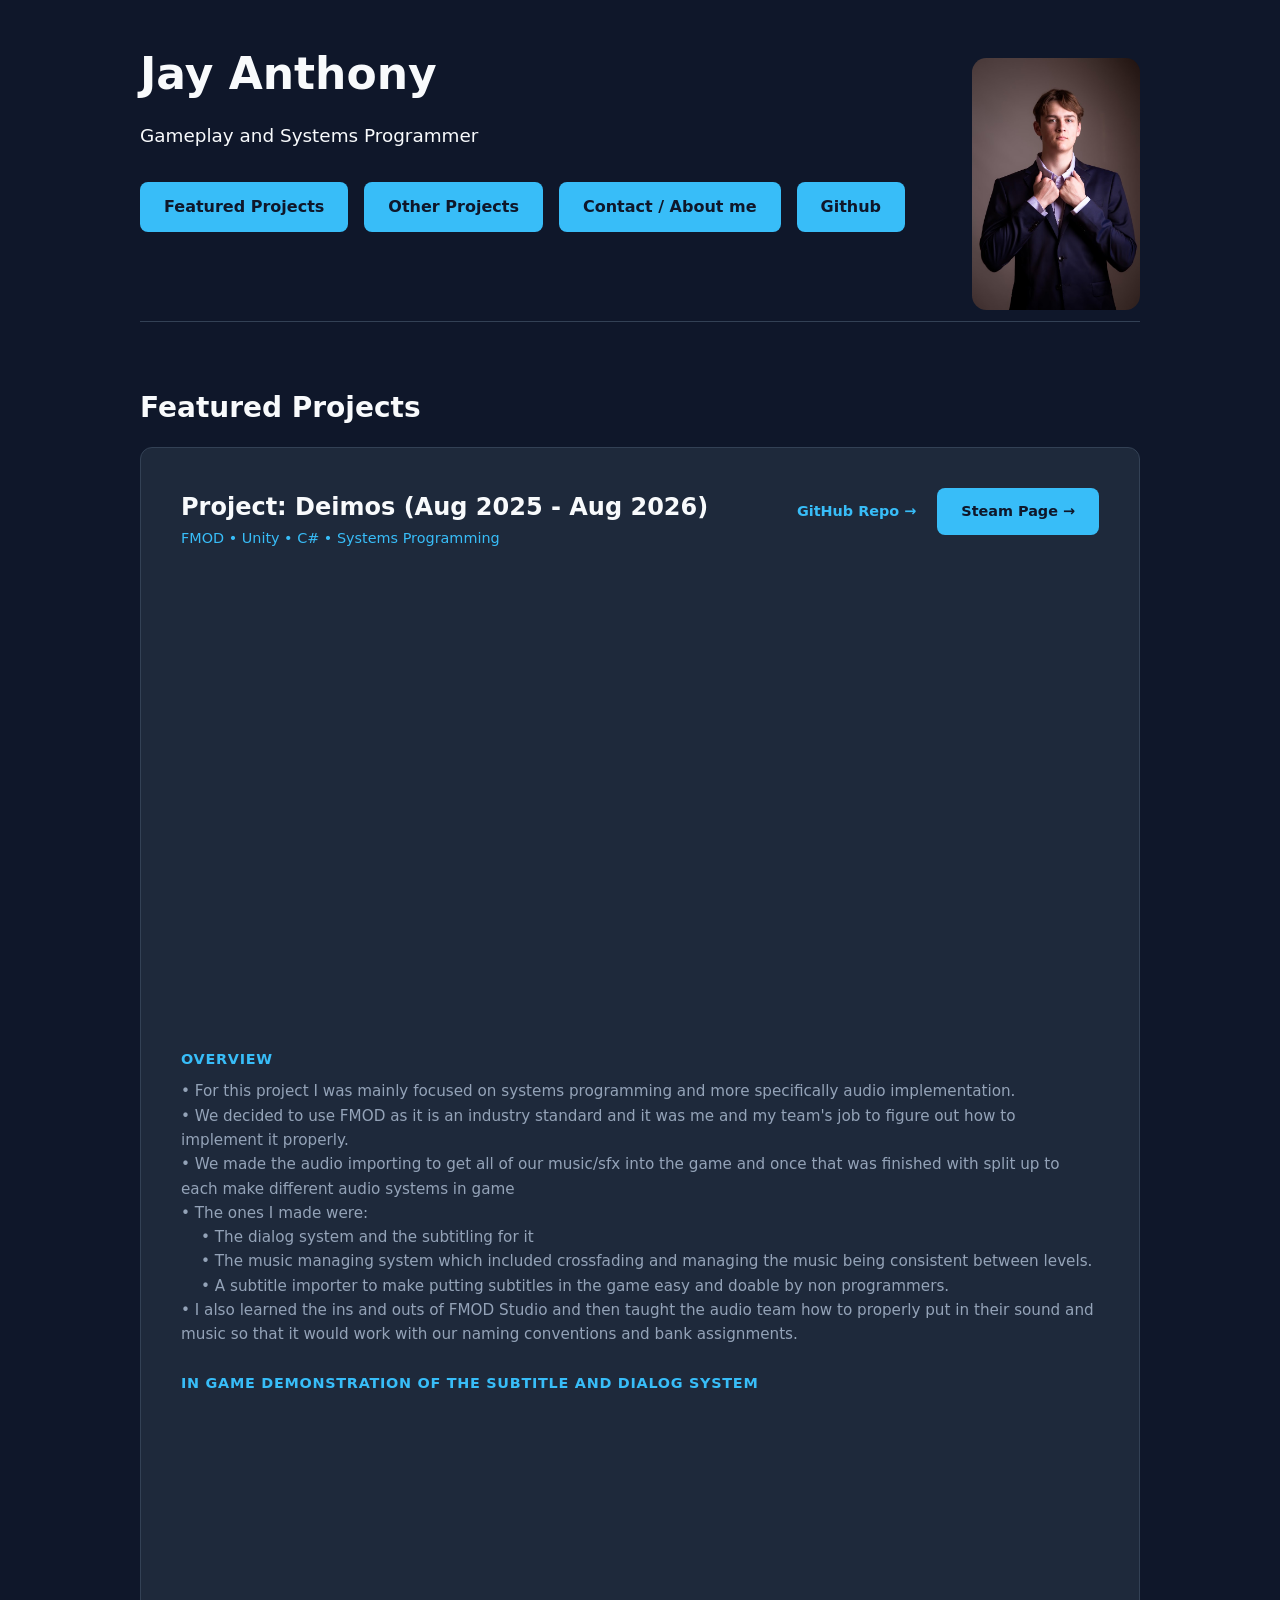
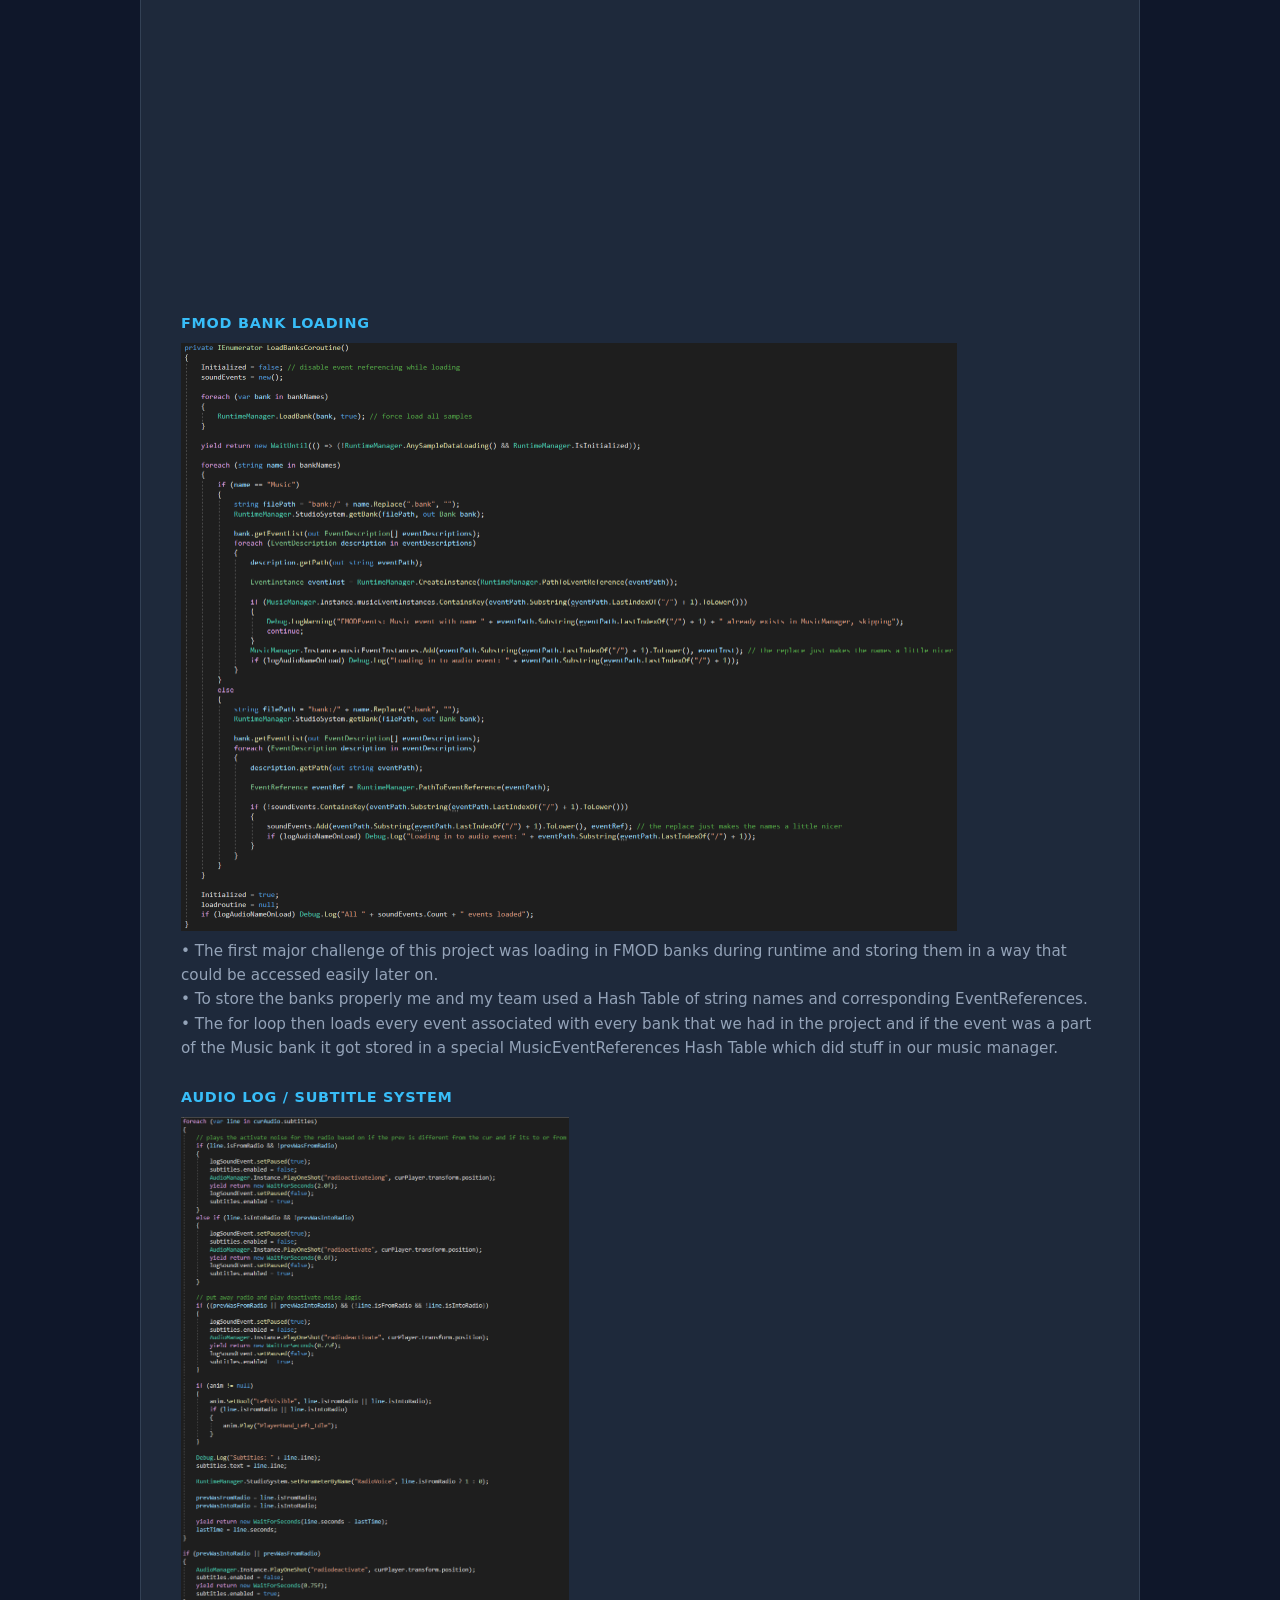
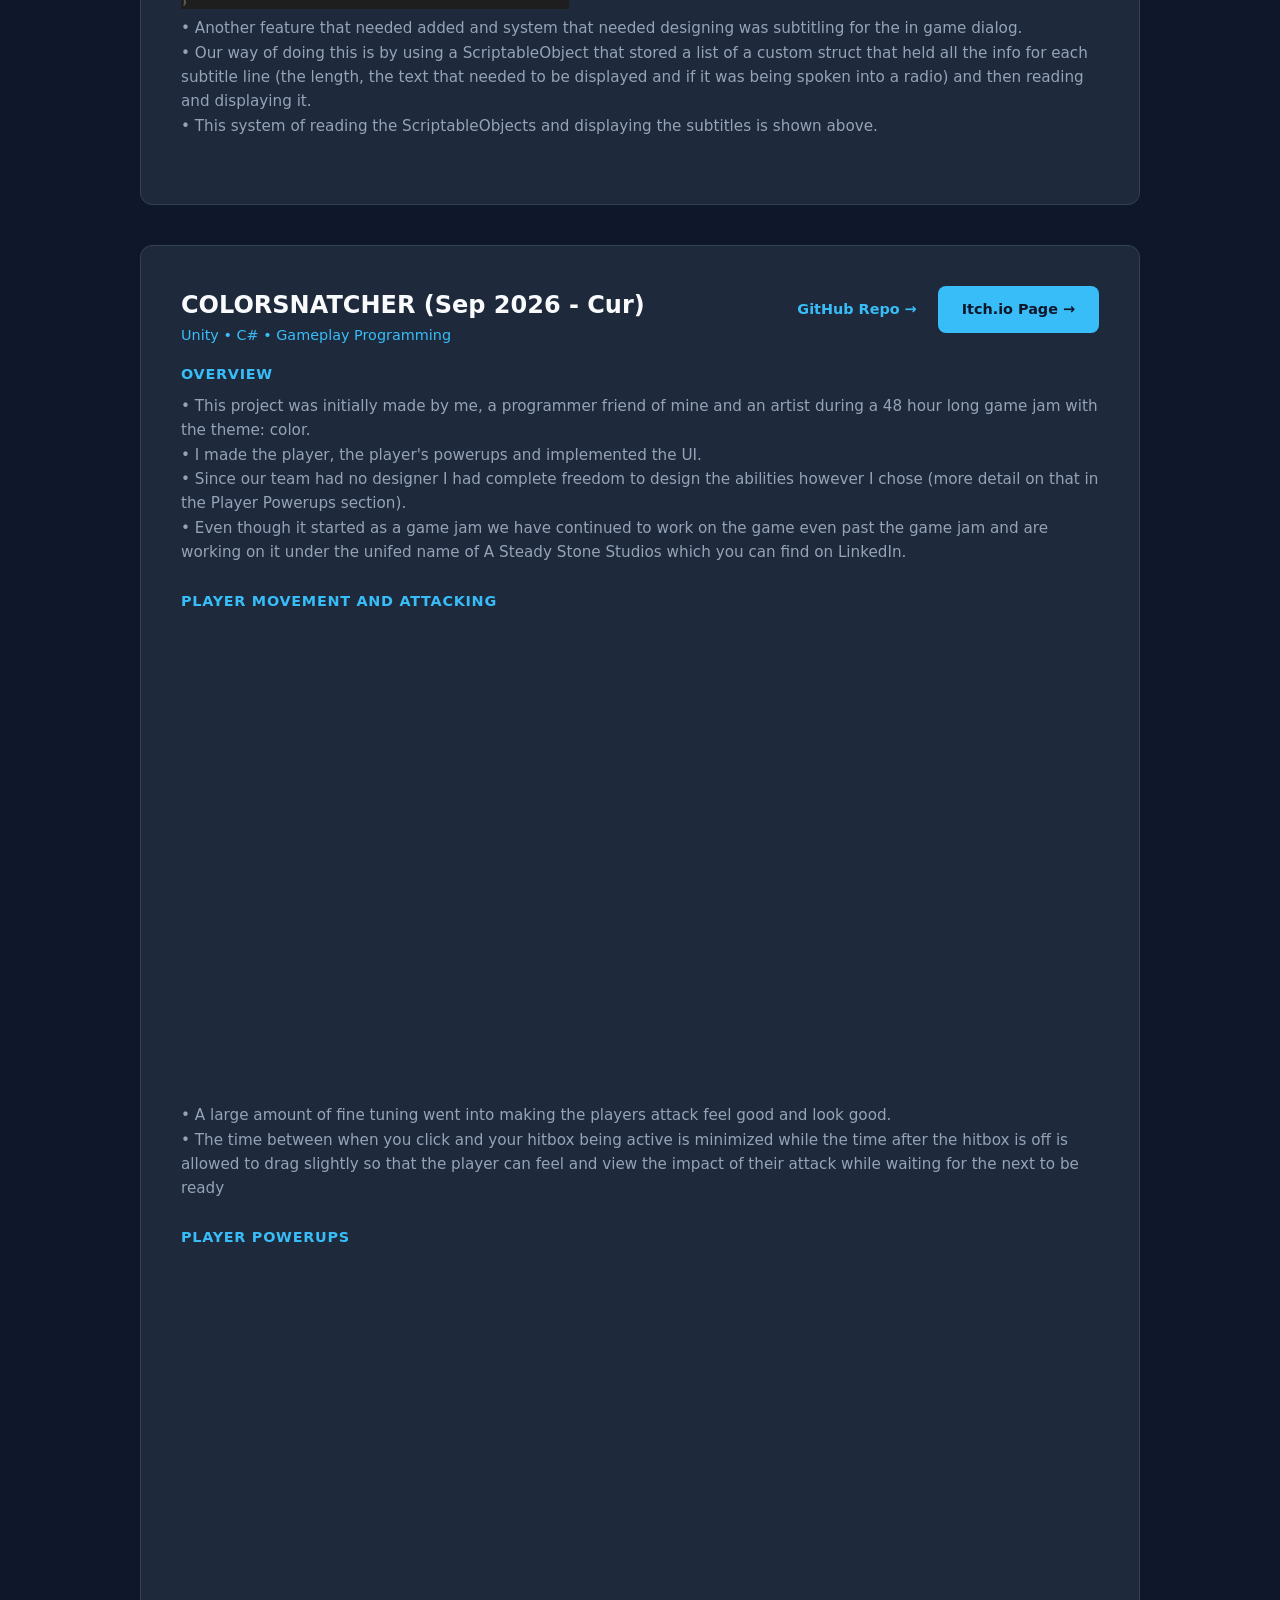
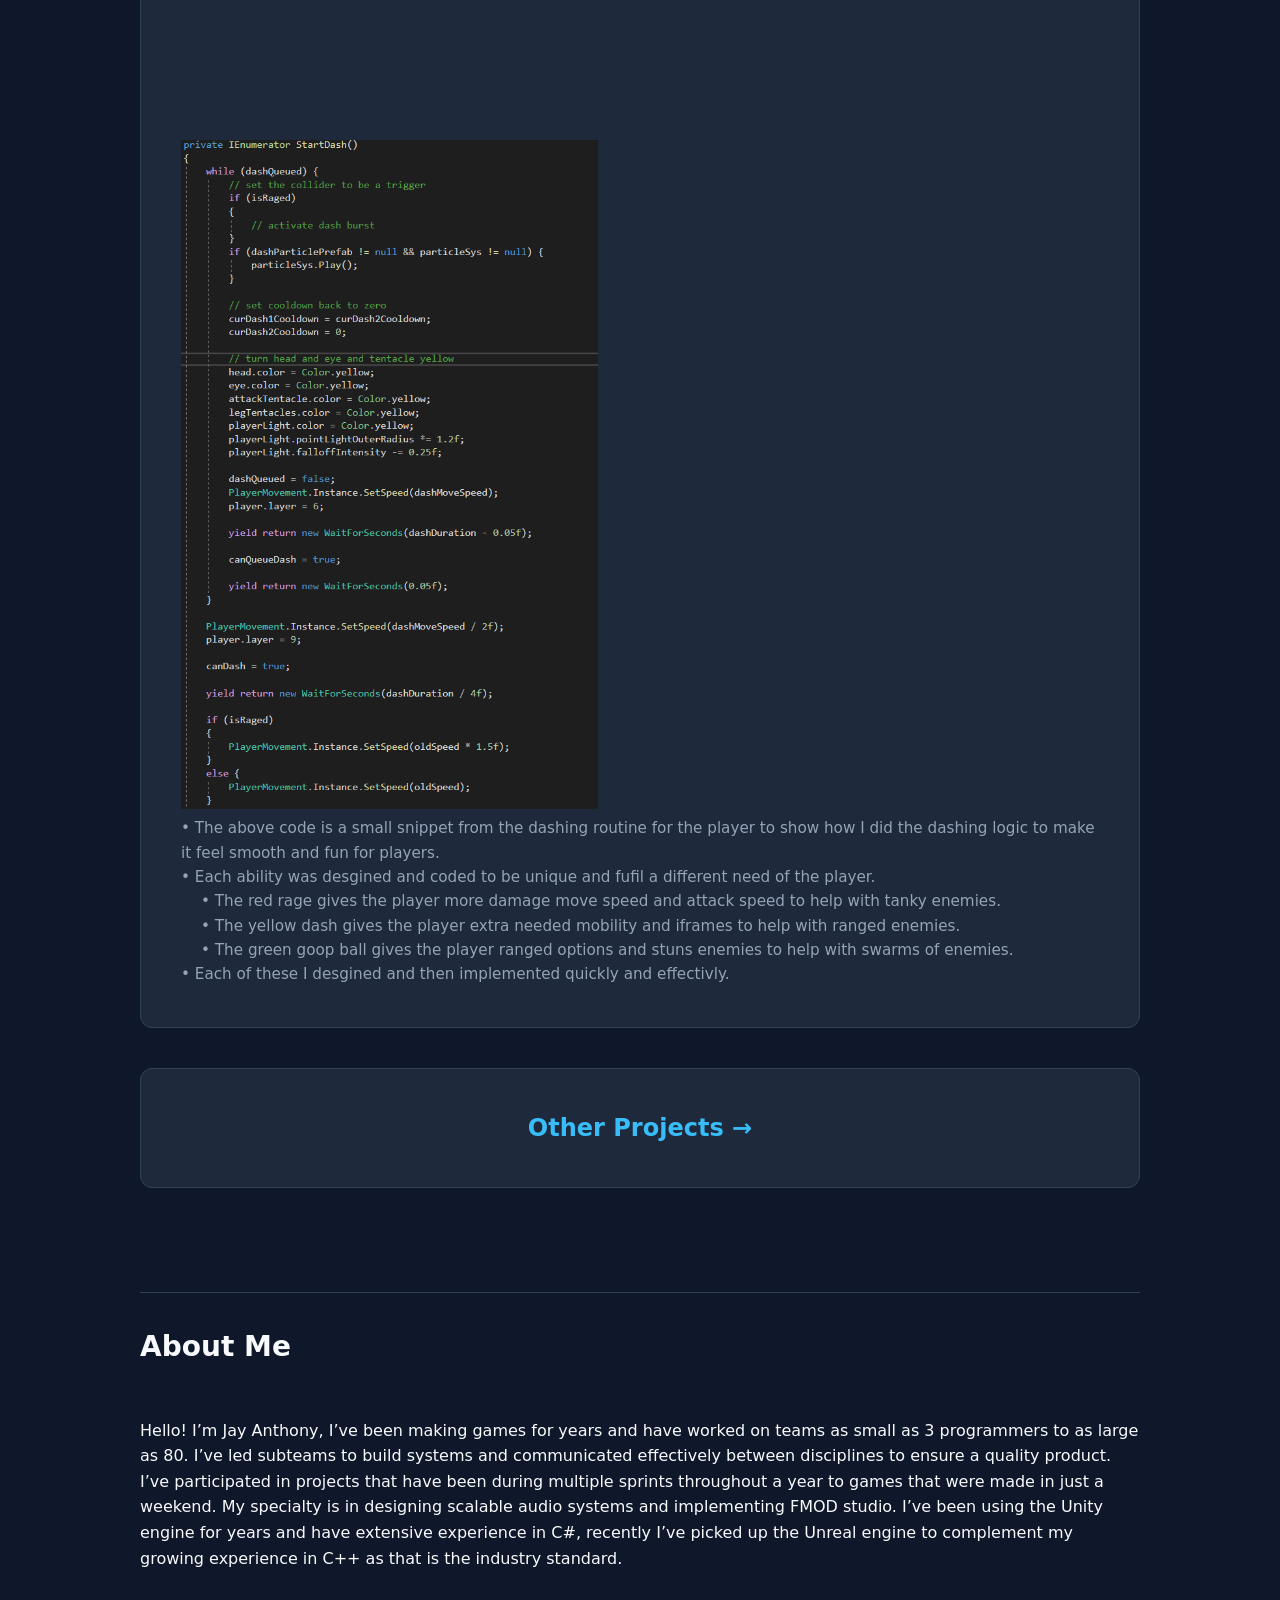
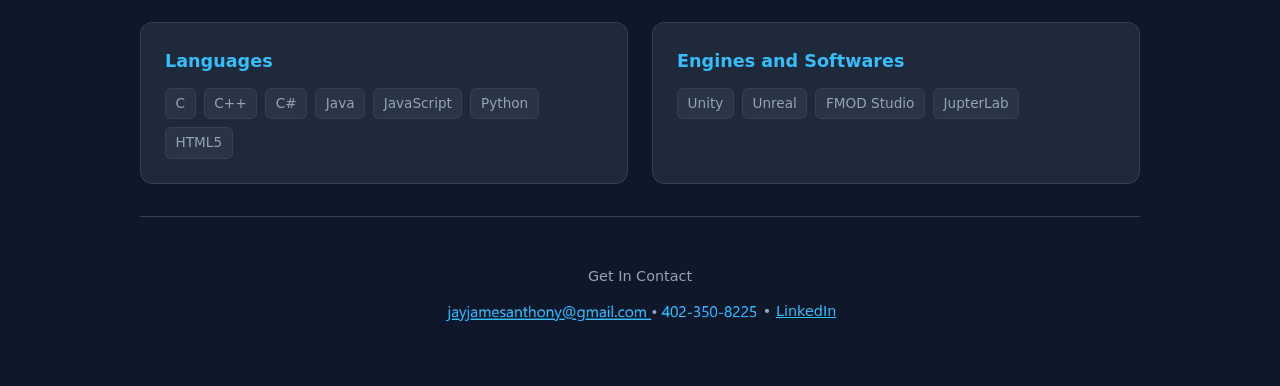
<file: index.html>
<!DOCTYPE html>
<html lang="en">
<head>
  <meta http-equiv="Content-Type" content="text/html; charset=utf-8" />
  <title>Jay Anthony's Portfolio</title>
  <link href="css/master.css" rel="stylesheet" type="text/css" />
</head>

<body>
  <main>
    <section class="hero">
      <h1> Jay Anthony </h1>
      <p>
        Gameplay and Systems Programmer
      </p>
      <div class="cta-group">
        <a href="#projects" class="btn btn-primary"> Featured Projects </a>
        <a href="pages/otherprojects.html" target="_blank" rel="noopener" class="btn btn-primary"> Other Projects </a>
        <a href="#skills" class="btn btn-primary"> Contact / About me </a>
        <a href="https://github.com/Fluffbird119" target="_blank" rel="noopener" class="btn btn-primary"> Github </a>
      </div>
        <img src="images/PortfolioPicture.png" class="hero-profile-img" style="float: right; zoom: 120%; justify-content: center;" />
      <br/>
    </section>

    <section id="projects" class="projects-section">
      <h2 class="section-title"> Featured Projects </h2>

      <!-- Project 1 -->
      <article class="case-study">
        <div class="case-header">
          <div>
            <h3 class="case-title"> Project: Deimos (Aug 2025 - Aug 2026) </h3>
            <p style="color: var(--accent); font-size: 0.9rem;"> FMOD &bull; Unity &bull; C# &bull; Systems Programming </p>
          </div>
          <div class="case-links">
            <a href="https://github.com/PurdueSIGGD/SIGGD-GAME-2025" style="color: #38bdf8" target="_blank" rel="noopener"> GitHub Repo &rarr; </a>
            <a href="https://store.steampowered.com/app/5031770/Project_Deimos/" target="_blank" rel="noopener" class="btn btn-primary"> Steam Page &rarr; </a>
          </div>
        </div>
        <div clase="case-grid">
          <div class="case-block">
            <iframe 
                width="850" 
                height="475" 
                src="https://www.youtube.com/embed/aHkoK611_nM" 
                title="YouTube video player" 
                frameborder="0" 
                allow="accelerometer; autoplay; clipboard-write; encrypted-media; gyroscope; picture-in-picture; web-share" 
                referrerpolicy="strict-origin-when-cross-origin" 
                allowfullscreen>
              </iframe> 
          </div>
          <div class="case-block">
            <h4> Overview </h4>
            <p>
              &bull; For this project I was mainly focused on systems programming and more specifically audio implementation. <br/>
              &bull; We decided to use FMOD as it is an industry standard and it was me and my team's job to figure out how to implement it properly. <br/>
              &bull; We made the audio importing to get all of our music/sfx into the game and once that was finished with split up to each make different audio systems in game <br/>
              &bull; The ones I made were: <br/>
              &emsp; &bull; The dialog system and the subtitling for it <br/>
              &emsp; &bull; The music managing system which included crossfading and managing the music being consistent between levels. <br/>
              &emsp; &bull; A subtitle importer to make putting subtitles in the game easy and doable by non programmers. <br/>
              &bull; I also learned the ins and outs of FMOD Studio and then taught the audio team how to properly put in their sound and music so that it would work with our naming conventions and bank assignments. <br/>
            </p>
            <br/>
          </div>
          <div class="case-block">
            <h4>
              In Game Demonstration Of The Subtitle And Dialog System
            </h4>
            <div class="demo-links">
              <iframe 
                width="850" 
                height="475" 
                src="https://www.youtube.com/embed/-qCoNFhaLjA" 
                title="YouTube video player" 
                frameborder="0" 
                allow="accelerometer; autoplay; clipboard-write; encrypted-media; gyroscope; picture-in-picture; web-share" 
                referrerpolicy="strict-origin-when-cross-origin" 
                allowfullscreen>
              </iframe> 
            </div>
          </div>
          <br/>
          <div class="case-block">
            <h4>
              FMOD Bank Loading
            </h4>
            <img src="images/LoadBanksRoutine.png" style="zoom: 50%; justify-content: center;" />
            <p>
              &bull; The first major challenge of this project was loading in FMOD banks during runtime and storing them in a way that could be accessed easily later on. <br/>
              &bull; To store the banks properly me and my team used a Hash Table of string names and corresponding EventReferences. <br/>
              &bull; The for loop then loads every event associated with every bank that we had in the project and if the event was a part of the Music bank it got stored in a special MusicEventReferences Hash Table which did stuff in our music manager. <br/>
            </p>
          <br/>
          <div class="case-block">
            <h4>
              Audio Log / Subtitle System
            </h4>
            <img src="images/SubtitleShowing.png" style="zoom: 45%; justify-content: center;" />
            <p>
              &bull; Another feature that needed added and system that needed designing was subtitling for the in game dialog. <br/>
              &bull; Our way of doing this is by using a ScriptableObject that stored a list of a custom struct that held all the info for each subtitle line (the length, the text that needed to be displayed and if it was being spoken into a radio) and then reading and displaying it. <br/>
              &bull; This system of reading the ScriptableObjects and displaying the subtitles is shown above.
            </p>
          </div>
          <br/>
        </div>
      </article>

      <!-- Project 2 -->
      <article class="case-study">
        <div class="case-header">
          <div>
            <h3 class="case-title"> COLORSNATCHER (Sep 2026 - Cur) </h3>
            <p style="color: var(--accent); font-size: 0.9rem;"> Unity &bull; C# &bull; Gameplay Programming </p>
          </div>
          <div class="case-links">
            <a href="https://github.com/Fluffbird119/COLORSNATCHER-Repo" style="color: #38bdf8" target="_blank" rel="noopener"> GitHub Repo &rarr; </a>
            <a href="https://chrome12345.itch.io/colorsnatcher" target="_blank" rel="noopener" class="btn btn-primary"> Itch.io Page &rarr; </a>
          </div>
        </div>
        <div clase="case-grid">
          <div class="case-block">
            <h4>
              Overview
            </h4>
            <p>
              &bull; This project was initially made by me, a programmer friend of mine and an artist during a 48 hour long game jam with the theme: color. <br/>
              &bull; I made the player, the player's powerups and implemented the UI. <br/>
              &bull; Since our team had no designer I had complete freedom to design the abilities however I chose (more detail on that in the Player Powerups section). <br/>
              &bull; Even though it started as a game jam we have continued to work on the game even past the game jam and are working on it under the unifed name of A Steady Stone Studios which you can find on LinkedIn. <br/>
            </p>
            <br/>
          </div>

          <div class="case-block">
            <h4>
              Player Movement and Attacking
            </h4>
            <div class="demo-links">
               <iframe 
                width="850" 
                height="475" 
                src="https://www.youtube.com/embed/1y-qk4a3h_c" 
                title="YouTube video player" 
                frameborder="0" 
                allow="accelerometer; autoplay; clipboard-write; encrypted-media; gyroscope; picture-in-picture; web-share" 
                referrerpolicy="strict-origin-when-cross-origin" 
                allowfullscreen>
              </iframe>  
            </div>
            <p>
              &bull; A large amount of fine tuning went into making the players attack feel good and look good. <br/>
              &bull; The time between when you click and your hitbox being active is minimized while the time after the hitbox is off is allowed to drag slightly so that the player can feel and view the impact of their attack while waiting for the next to be ready
            </p>
          </div>
          <br/>
          <div class="case-block">
            <h4>
              Player Powerups
            </h4>
            <div class="demo-links">
              <iframe 
                width="850" 
                height="475" 
                src="https://www.youtube.com/embed/lsEmHDuApcc" 
                title="YouTube video player" 
                frameborder="0" 
                allow="accelerometer; autoplay; clipboard-write; encrypted-media; gyroscope; picture-in-picture; web-share" 
                referrerpolicy="strict-origin-when-cross-origin" 
                allowfullscreen>
              </iframe>  
            </div>
            <img src="images/COLORSNATCHERDashSnippet.png" style="zoom: 65%; justify-content: center;" />
            <p>
              &bull; The above code is a small snippet from the dashing routine for the player to show how I did the dashing logic to make it feel smooth and fun for players. <br/>
              &bull; Each ability was desgined and coded to be unique and fufil a different need of the player. <br/>
              &emsp; &bull; The red rage gives the player more damage move speed and attack speed to help with tanky enemies. <br/>
              &emsp; &bull; The yellow dash gives the player extra needed mobility and iframes to help with ranged enemies. <br/>
              &emsp; &bull; The green goop ball gives the player ranged options and stuns enemies to help with swarms of enemies. <br/>
              &bull; Each of these I desgined and then implemented quickly and effectivly.
            </p>
          </div>
        </div>
      </article>

      <article class="case-study">
        <div class="other-projects-link">
          <a href="pages/otherprojects.html" style="color: var(--accent)"  target="_blank" rel="noopener" > Other Projects &rarr; </a>
        </div>
      </article>
    </section>

    <section id="skills" class="skills-section">
      <h2 class="section-title"> About Me </h2>
      <p>
        Hello! I’m Jay Anthony, I’ve been making games for years and have worked on teams as small as 3 programmers to as large as 80. I’ve led subteams to build systems and communicated effectively between disciplines to ensure a quality product. I’ve participated in projects that have been during multiple sprints throughout a year to games that were made in just a weekend. My specialty is in designing scalable audio systems and implementing FMOD studio. I’ve been using the Unity engine for years and have extensive experience in C#, recently I’ve picked up the Unreal engine to complement my growing experience in C++ as that is the industry standard. 
      </p>
      <br/>
      <br/>
      <div class="skills-grid">
        <div class="skill-card">
          <h3> Languages </h3>
          <div class="skill-tags">
            <span class="tag"> C </span>
            <span class="tag"> C++ </span>
            <span class="tag"> C# </span>
            <span class="tag"> Java </span>
            <span class="tag"> JavaScript </span>
            <span class="tag"> Python </span>
            <span class="tag"> HTML5 </span>
          </div>
        </div>

        <div class="skill-card">
          <h3> Engines and Softwares </h3>
          <div class="skill-tags">
            <span class="tag"> Unity </span>
            <span class="tag"> Unreal </span>
            <span class="tag"> FMOD Studio </span>
            <span class="tag"> JupterLab </span>
          </div>
        </div>
      </div>
    </section>
  </main>

  <footer id="contact">
    <p> Get In Contact </p>
    <p style="margin-top: 0.5rem;">
      <img src="images/ContactInfo.png" style="zoom: 65%; justify-content: center; margin: 5px;" />
      <span class="move-up"> &bull; </span>
      <a href="https://www.linkedin.com/in/jay-anthony-5756a0441/?isSelfProfile=true" class="move-up" style="color: var(--accent)" target="_blank" rel="noopener" > LinkedIn </a>
    </p>
  </footer>
</body>
</html>
</file>
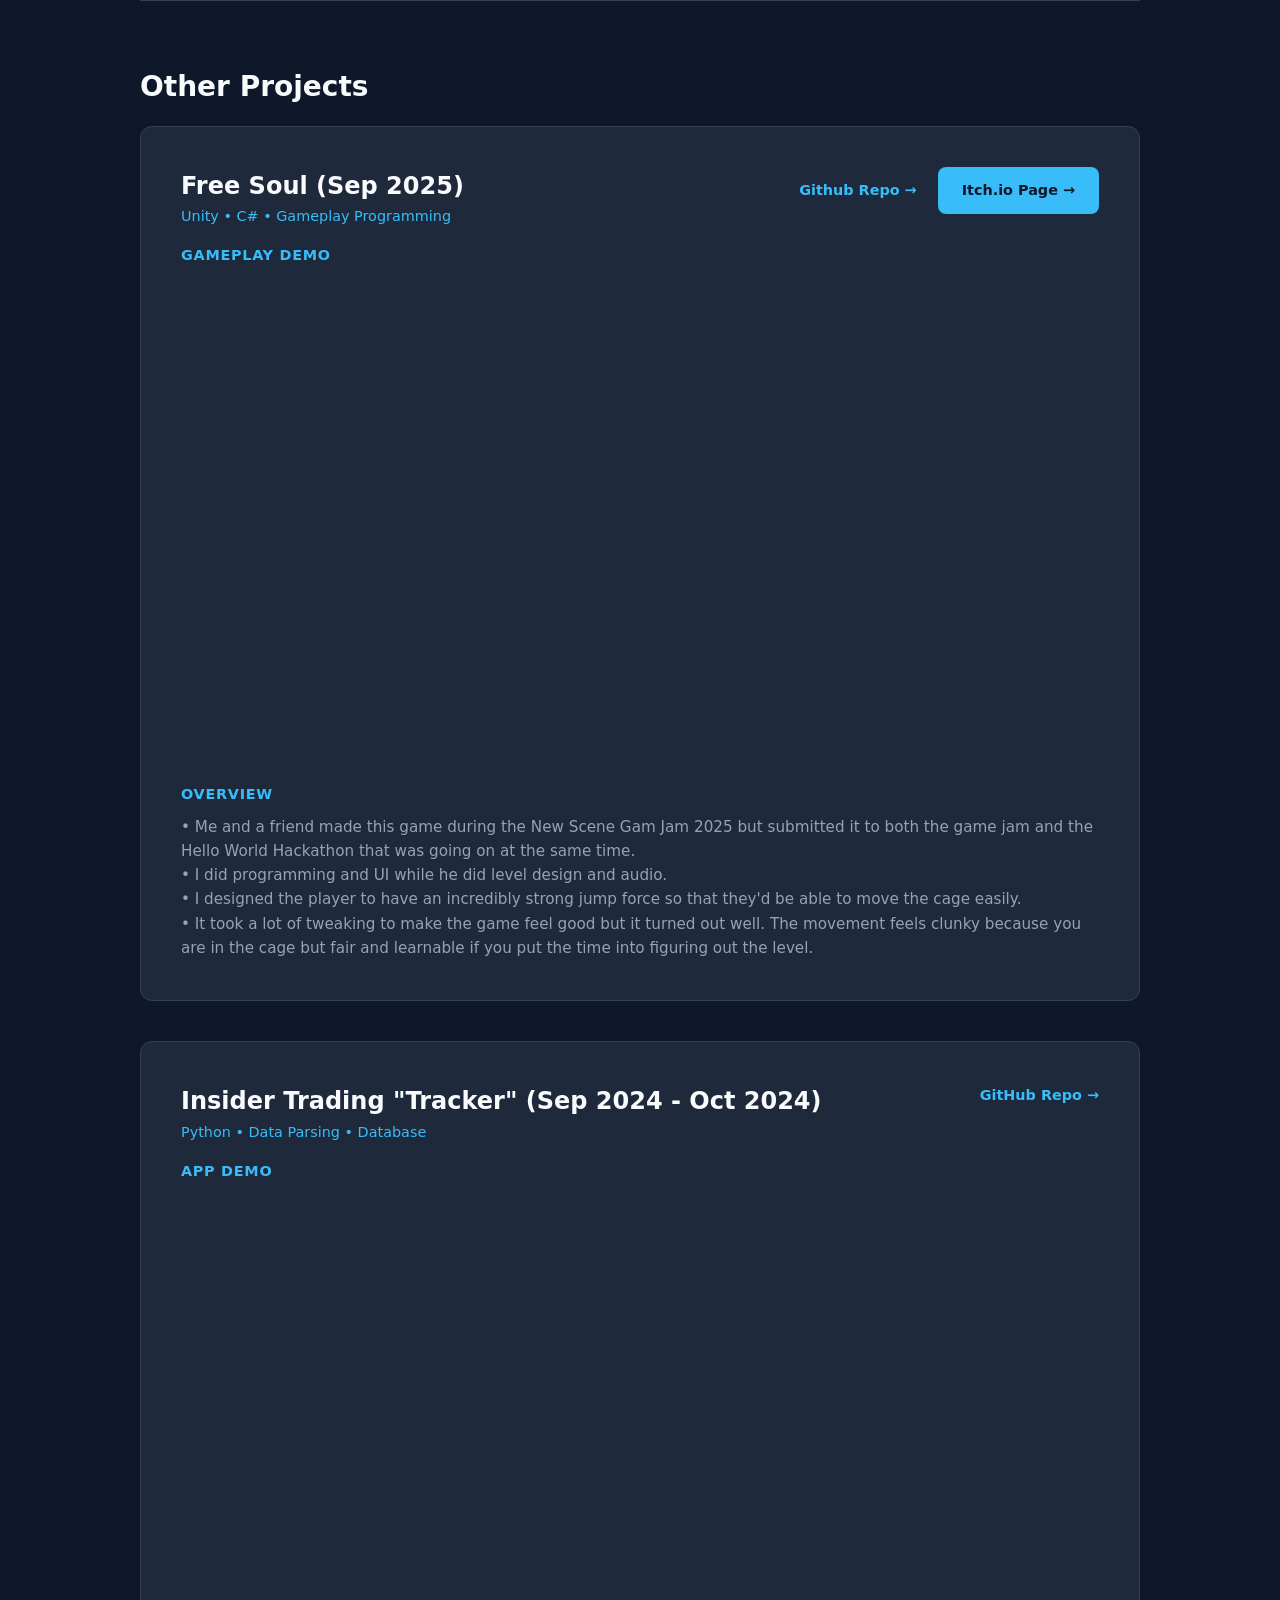
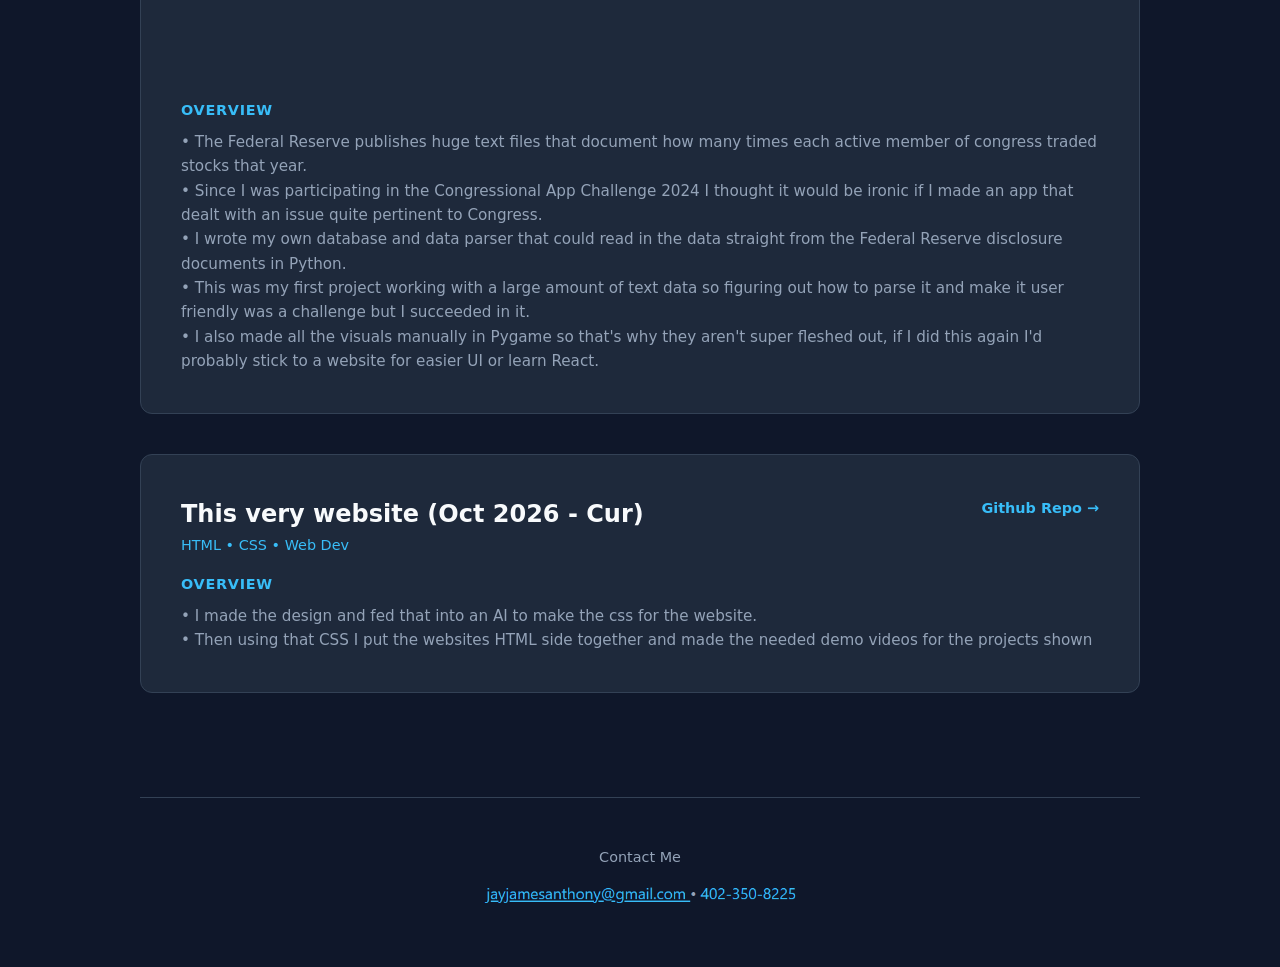
<file: pages/otherprojects.html>
<!DOCTYPE html>
<html lang="en">
<head>
  <meta http-equiv="Content-Type" content="text/html; charset=utf-8" />
  <title>Jay Anthony's Portfolio</title>
  <link href="../css/master.css" rel="stylesheet" type="text/css" />
</head>

<body>
  <main>
    <section id="projects" class="projects-section">
      <h2 class="section-title"> Other Projects </h2>

      <!-- Project 1 -->
      <article class="case-study">
        <div class="case-header">
          <div>
            <h3 class="case-title"> Free Soul (Sep 2025) </h3>
            <p style="color: var(--accent); font-size: 0.9rem;"> Unity &bull; C# &bull; Gameplay Programming </p>
          </div>
          <div class="case-links">
            <a href="https://github.com/Fluffbird119/free-soul" style="color: #38bdf8" target="_blank" rel="noopener"> Github Repo &rarr; </a>
            <a href="https://fluffbird119.itch.io/free-soul" target="_blank" rel="noopener" class="btn btn-primary"> Itch.io Page &rarr; </a>
          </div>
        </div>
        <div clase="case-grid">
          <div class="case-block">
                <h4>
                    Gameplay Demo
                </h4>
                <div class="demo-links">
                <iframe 
                width="850" 
                height="475" 
                src="https://www.youtube.com/embed/pRxeG92mj7A" 
                title="YouTube video player" 
                frameborder="0" 
                allow="accelerometer; autoplay; clipboard-write; encrypted-media; gyroscope; picture-in-picture; web-share" 
                referrerpolicy="strict-origin-when-cross-origin" 
                allowfullscreen>
              </iframe>
            </div>
            <br/>
          <div class="case-block">
            <h4> Overview </h4>
              <p>
                  &bull; Me and a friend made this game during the New Scene Gam Jam 2025 but submitted it to both the game jam and the Hello World Hackathon that was going on at the same time. <br/>
                  &bull; I did programming and UI while he did level design and audio. <br>
                  &bull; I designed the player to have an incredibly strong jump force so that they'd be able to move the cage easily. <br>
                  &bull; It took a lot of tweaking to make the game feel good but it turned out well. The movement feels clunky because you are in the cage but fair and learnable if you put the time into figuring out the level. <br>
              </p>
            </div>
        </div>
      </article>

      <!-- Project 2 -->
      <article class="case-study">
        <div class="case-header">
          <div>
            <h3 class="case-title"> Insider Trading "Tracker" (Sep 2024 - Oct 2024) </h3>
            <p style="color: var(--accent); font-size: 0.9rem;"> Python &bull; Data Parsing &bull; Database </p>
          </div>
          <div class="case-links">
            <a href="https://github.com/Fluffbird119/Insider-Trading-Tracker" target="_blank" rel="noopener" style="color: #38bdf8"> GitHub Repo &rarr; </a>
          </div>
        </div>
        <div clase="case-grid">
          <div class="case-block">
            <h4>
              App Demo
            </h4>
            <div class="demo-links">
               <iframe 
                width="850" 
                height="475" 
                src="https://www.youtube.com/embed/PkhUBvNfUjk" 
                title="YouTube video player" 
                frameborder="0" 
                allow="accelerometer; autoplay; clipboard-write; encrypted-media; gyroscope; picture-in-picture; web-share" 
                referrerpolicy="strict-origin-when-cross-origin" 
                allowfullscreen>
              </iframe>
            </div>
            <br/>
          </div>
          <div class="case-block">
            <h4> Overview </h4>
            <p>
              &bull; The Federal Reserve publishes huge text files that document how many times each active member of congress traded stocks that year. <br>
              &bull; Since I was participating in the Congressional App Challenge 2024 I thought it would be ironic if I made an app that dealt with an issue quite pertinent to Congress. <br>
              &bull; I wrote my own database and data parser that could read in the data straight from the Federal Reserve disclosure documents in Python. <br/>
              &bull; This was my first project working with a large amount of text data so figuring out how to parse it and make it user friendly was a challenge but I succeeded in it. <br/>
              &bull; I also made all the visuals manually in Pygame so that's why they aren't super fleshed out, if I did this again I'd probably stick to a website for easier UI or learn React. <br/>
            </p>
          </div>
        </div>
      </article>

      <article class="case-study">
        <div class="case-header">
          <div>
            <h3 class="case-title"> This very website (Oct 2026 - Cur) </h3>
            <p style="color: var(--accent); font-size: 0.9rem;"> HTML &bull; CSS &bull; Web Dev </p>
          </div>
          <div class="case-links">
            <a href="https://github.com/Fluffbird119/Portfolio-Website-Repo" target="_blank" rel="noopener" style="color: #38bdf8"> Github Repo &rarr; </a>
          </div>
        </div>
        <div clase="case-grid">
          <div class="case-block">
            <h4>
              Overview
            </h4>
            <p>
                &bull; I made the design and fed that into an AI to make the css for the website. <br/>
                &bull; Then using that CSS I put the websites HTML side together and made the needed demo videos for the projects shown <br/>
            </p>
          </div>
        </div>
      </article>
    </section>
  </main>

  <footer id="contact">
    <p> Contact Me </p>
    <p style="margin-top: 0.5rem;">
      <img src="../images/ContactInfo.png" style="zoom: 65%; justify-content: center; margin: 5px;" />
    </p>
  </footer>
</body>
</html>
</file>
<file: css/master.css>
html {
  scroll-behavior: smooth;
}

:root {
      --bg: #0f172a;
      --bg-card: #1e293b;
      --text-main: #f8fafc;
      --text-muted: #94a3b8;
      --accent: #38bdf8;
      --accent-glow: rgba(56, 189, 248, 0.15);
      --border: #334155;
      --radius: 12px;
      --max-width: 1000px;
    }

    * {
      box-sizing: border-box;
      margin: 0;
      padding: 0;
    }

    body {
      background-color: var(--bg);
      color: var(--text-main);
      font-family: system-ui, -apple-system, BlinkMacSystemFont, 'Segoe UI', Roboto, sans-serif;
      line-height: 1.6;
      padding: 0 1.5rem;
    }

    header, main, footer {
      max-width: var(--max-width);
      margin: 0 auto;
    }

    /* Hero Pitch */
    .hero {
      position: relative;
      padding: 3rem 0 4rem;
    }

    .hero-profile-img {
      position: absolute;
      top: 3rem;
      right: 0;
      width: 140px;
      height: auto;
      border-radius: var(--radius);
      object-fit: cover;
    }

    .hero h1 {
      font-size: 2.75rem;
      line-height: 1.2;
      margin-bottom: 1.25rem;
    }

    .hero p {
      color: var(--text-secondary);
      font-size: 1.15rem;
      max-width: 680px;
      margin-bottom: 2rem;
    }

    .cta-group {
      display: flex;
      gap: 1rem;
    }

    .btn {
      display: inline-block;
      padding: 0.75rem 1.5rem;
      border-radius: 8px;
      font-weight: 600;
      text-decoration: none;
      transition: all 0.2s ease;
    }

    .btn-primary {
      background-color: var(--accent);
      color: #0f172a;
    }

    .btn-primary:hover {
      opacity: 0.9;
    }

    .btn-secondary {
      background-color: transparent;
      color: var(--text-main);
      border: 1px solid var(--border);
    }

    .btn-secondary:hover {
      background-color: var(--bg-card);
    }

    /* Skills Grid */
    .section-title {
      font-size: 1.75rem;
      display: flex;
      align-items: center;
      padding-bottom: 1rem;
    }

    .skills-section {
      padding: 2rem 0;
      border-top: 1px solid var(--border);
    }

    .skills-section p {
      color: var(--text-secondary);
      font-size: 1rem;
      padding-top: 2em;
    }

    .skills-grid {
      display: grid;
      grid-template-columns: repeat(auto-fit, minmax(280px, 1fr));
      gap: 1.5rem;
    }

    .skill-card {
      background: var(--bg-card);
      border: 1px solid var(--border);
      border-radius: var(--radius);
      padding: 1.5rem;
    }

    .skill-card h3 {
      font-size: 1.1rem;
      color: var(--accent);
      margin-bottom: 0.75rem;
    }

    .skill-tags {
      display: flex;
      flex-wrap: wrap;
      gap: 0.5rem;
    }

    .tag {
      background: rgba(255, 255, 255, 0.05);
      border: 1px solid var(--border);
      padding: 0.25rem 0.6rem;
      border-radius: 6px;
      font-size: 0.85rem;
      color: var(--text-muted);
    }

    /* Featured Projects (Case Studies) */
    .projects-section {
      padding: 4rem 0;
      border-top: 1px solid var(--border);
    }

    .case-study {
      background: var(--bg-card);
      border: 1px solid var(--border);
      border-radius: var(--radius);
      padding: 2.5rem;
      margin-bottom: 2.5rem;
    }

    .case-header {
      display: flex;
      justify-content: space-between;
      align-items: flex-start;
      margin-bottom: 1rem;
      flex-wrap: wrap;
      gap: 1rem;
    }

    .case-title {
      font-size: 1.5rem;
    }

    .case-links a {
      /*color: var(--accent);*/
      text-decoration: none;
      font-size: 0.9rem;
      font-weight: 600;
      margin-left: 1rem;
    }

    .demo-links a {
      color: var(--accent);
      text-decoration: none;
      font-size: 1rem;
      font-weight: 600;
    }

    .other-projects-link {
      text-align: center;
    }

    .other-projects-link a {
      color: var(--accent);
      text-decoration: none;
      font-size: 1.5rem;
      font-weight: 600;
    }

    .case-grid {
      display: grid;
      grid-template-columns: repeat(auto-fit, minmax(250px, 1fr));
      gap: 1.5rem;
      margin-top: 1.5rem;
    }

    .case-block h4 {
      font-size: 0.9rem;
      text-transform: uppercase;
      letter-spacing: 0.05em;
      color: var(--accent);
      margin-bottom: 0.5rem;
    }

    .case-block p {
      color: var(--text-muted);
      font-size: 0.95rem;
    }

    /* Footer */
    footer {
      padding: 3rem 0;
      border-top: 1px solid var(--border);
      text-align: center;
      color: var(--text-muted);
      font-size: 0.9rem;
    }

    .move-up {
      position: relative;
      top: -1em;
      left: -0.5em
    }

    @media (max-width: 640px) {
      .hero h1 { font-size: 2rem; }
      .case-study { padding: 1.5rem; }
    }
</file>
